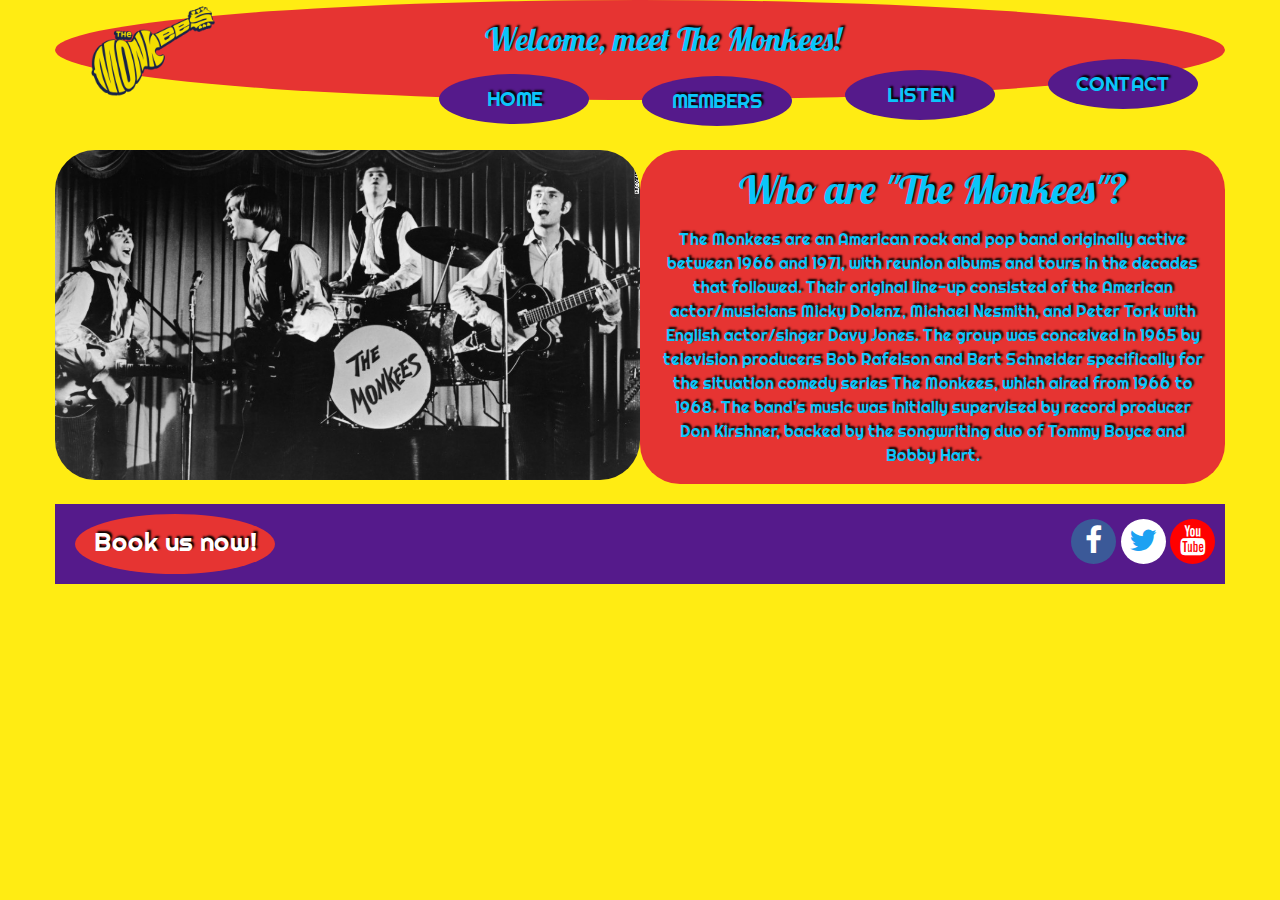
<file: index.html>
<!DOCTYPE html>
<html lang="en">

<head>
  <meta charset="UTF-8">
  <meta name="viewport" content="width=device-width,initial-scale=1">
  <link rel="stylesheet" href="https://stackpath.bootstrapcdn.com/bootstrap/4.3.1/css/bootstrap.min.css" type="text/css">
  <link rel="stylesheet" href="https://stackpath.bootstrapcdn.com/font-awesome/4.7.0/css/font-awesome.min.css" type="text/css">
  <!--
    <link rel="stylesheet" href="https://norbertasl.github.io/monkees-band-website/assets/css/style.css" type="text/css">
  -->
  <link rel="stylesheet" href="assets/css/style.css" type="text/css">

  <title>Monkees Home</title>
</head>

<body class="container">
  <header>
    <div class="row no-gutters header-container bg-colour-header-container">
      <a href="index.html" class="col-md-2 logo"></a>
      <div class="col-md-10">
        <div class="row no-gutters">
          <div class="col heading">
            <h1>Welcome, meet The Monkees!</h1>
          </div>
        </div>
        <div class="row no-gutters">
          <div class="col-md-0 col-lg-2">

          </div>
          <div class="col-md-12 col-lg-10">
            <ul class="list-inline bg-colour-nav nav">
              <li class="col-6 col-sm-3 list-inline-item nav-item-conrainer">
                <div class="nav-item nav-item-home">
                  <a href="index.html">Home</a>
                </div>
              </li>
              <li class="col-6 col-sm-3 list-inline-item nav-item-conrainer">
                <div class="nav-item nav-item-members">
                  <a href="members.html">Members</a>
                </div>
              </li>
              <li class="col-6 col-sm-3 list-inline-item nav-item-conrainer">
                <div class="nav-item nav-item-listen">
                  <a href="listen.html">Listen</a>
                </div>
              </li>
              <li class="col-6 col-sm-3 list-inline-item nav-item-conrainer">
                <div class="nav-item nav-item-contact">
                  <a href="contact.html">Contact</a>
                </div>
              </li>
            </ul>
          </div>
        </div>

      </div>
    </div>
  </header>
  <section>
    <div class="row no-gutters">
      <div class="col-sm-12 col-md-6 home-group-img">
        <img id="group-img" src="assets/images/monkees.jpg" alt="Monkees group image">
      </div>
      <div class="col-sm-12 col-md-6 home-group-history">
        <h1>Who are "The Monkees"?</h1>
        <p>The Monkees are an American rock and pop band originally active
          between 1966 and 1971, with reunion albums and tours in the decades
          that followed. Their original line-up consisted of the American
          actor/musicians Micky Dolenz, Michael Nesmith, and Peter Tork
          with English actor/singer Davy Jones. The group was conceived
          in 1965 by television producers Bob Rafelson and Bert Schneider
          specifically for the situation comedy series The Monkees, which
          aired from 1966 to 1968. The band's music was initially
          supervised by record producer Don Kirshner, backed
          by the songwriting duo of Tommy Boyce and Bobby Hart.</p>
      </div>
    </div>

  </section>
  <footer class="row no-gutters footer-container bg-colour-footer-container">
    <div class="col-6 footer-book-section">
      <div class="book-now-container">
        <a href="contact.html">
          <h3>Book us now!</h3>
        </a>
      </div>

    </div>
    <div class="col-6 footer-sicial-section">
      <ul class="list-inline social-links">
        <li class="list-inline-item">
          <a href="https://www.facebook.com/" target="_blank">
            <i class="fa fa-facebook icon-facebook"></i>
            <span class="sr-only">facebook</span>
          </a>
        </li>
        <li class="list-inline-item">
          <a href="https://twitter.com/" target="_blank">
            <i class="fa fa-twitter icon-twitter"></i>
            <span class="sr-only">twitter</span>
          </a>
        </li>
        <li class="list-inline-item">
          <a href="https://www.youtube.com/" target="_blank">
            <i class="fa fa-youtube icon-youtube"></i>
            <span class="sr-only">youtube</span>
          </a>
        </li>
      </ul>
    </div>
  </footer>
</body>

</html>
</file>
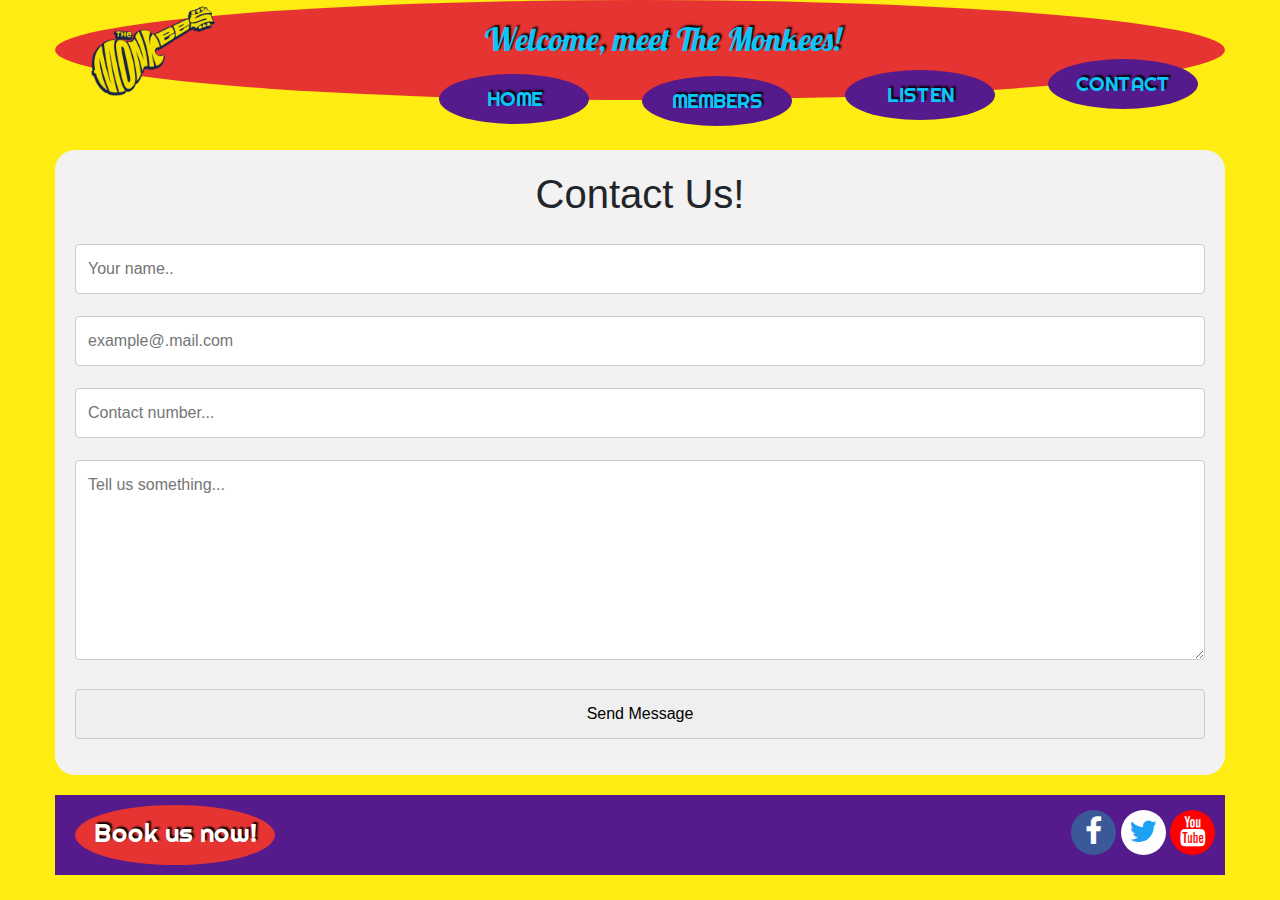
<file: contact.html>
<!DOCTYPE html>
<html lang="en">

<head>
  <meta charset="UTF-8">
  <meta name="viewport" content="width=device-width,initial-scale=1">
  <link rel="stylesheet" href="https://stackpath.bootstrapcdn.com/bootstrap/4.3.1/css/bootstrap.min.css" type="text/css">
  <link rel="stylesheet" href="https://stackpath.bootstrapcdn.com/font-awesome/4.7.0/css/font-awesome.min.css" type="text/css">
  <!--
    <link rel="stylesheet" href="https://norbertasl.github.io/monkees-band-website/assets/css/style.css" type="text/css">
  -->
  <link rel="stylesheet" href="assets/css/style.css" type="text/css">

  <title>Monkees Home</title>
</head>

<body class="container">
  <header>
    <div class="row no-gutters header-container bg-colour-header-container">
      <a href="index.html" class="col-md-2 logo"></a>
      <div class="col-md-10">
        <div class="row no-gutters">
          <div class="col heading">
            <h1>Welcome, meet The Monkees!</h1>
          </div>
        </div>
        <div class="row no-gutters">
          <div class="col-md-0 col-lg-2">

          </div>
          <div class="col-md-12 col-lg-10">
            <ul class="list-inline bg-colour-nav nav">
              <li class="col-6 col-sm-3 list-inline-item nav-item-conrainer">
                <div class="nav-item nav-item-home">
                  <a href="index.html">Home</a>
                </div>
              </li>
              <li class="col-6 col-sm-3 list-inline-item nav-item-conrainer">
                <div class="nav-item nav-item-members">
                  <a href="members.html">Members</a>
                </div>
              </li>
              <li class="col-6 col-sm-3 list-inline-item nav-item-conrainer">
                <div class="nav-item nav-item-listen">
                  <a href="listen.html">Listen</a>
                </div>
              </li>
              <li class="col-6 col-sm-3 list-inline-item nav-item-conrainer">
                <div class="nav-item nav-item-contact">
                  <a href="contact.html">Contact</a>
                </div>
              </li>
            </ul>
          </div>
        </div>

      </div>
    </div>
  </header>
  <section class="contact_form_container">
    <h1>Contact Us!</h1>
    <form action="#">
    <input type="text" id="name" placeholder="Your name.." required>
    <input type="email" id="email" placeholder="example@.mail.com" required>
    <input type="tel" id="number" placeholder="Contact number..." required>

    <textarea id="subject" placeholder="Tell us something..." style="height:200px" required></textarea>

    <input type="submit" value="Send Message">

  </form>
  </section>
  <footer class="row no-gutters footer-container bg-colour-footer-container">
    <div class="col-6 footer-book-section">
      <div class="book-now-container">
        <a href="contact.html">
          <h3>Book us now!</h3>
        </a>
      </div>

    </div>
    <div class="col-6 footer-sicial-section">
      <ul class="list-inline social-links">
        <li class="list-inline-item">
          <a href="https://www.facebook.com/" target="_blank">
            <i class="fa fa-facebook icon-facebook"></i>
            <span class="sr-only">facebook</span>
          </a>
        </li>
        <li class="list-inline-item">
          <a href="https://twitter.com/" target="_blank">
            <i class="fa fa-twitter icon-twitter"></i>
            <span class="sr-only">twitter</span>
          </a>
        </li>
        <li class="list-inline-item">
          <a href="https://www.youtube.com/" target="_blank">
            <i class="fa fa-youtube icon-youtube"></i>
            <span class="sr-only">youtube</span>
          </a>
        </li>
      </ul>
    </div>
  </footer>
</body>

</html>
</file>
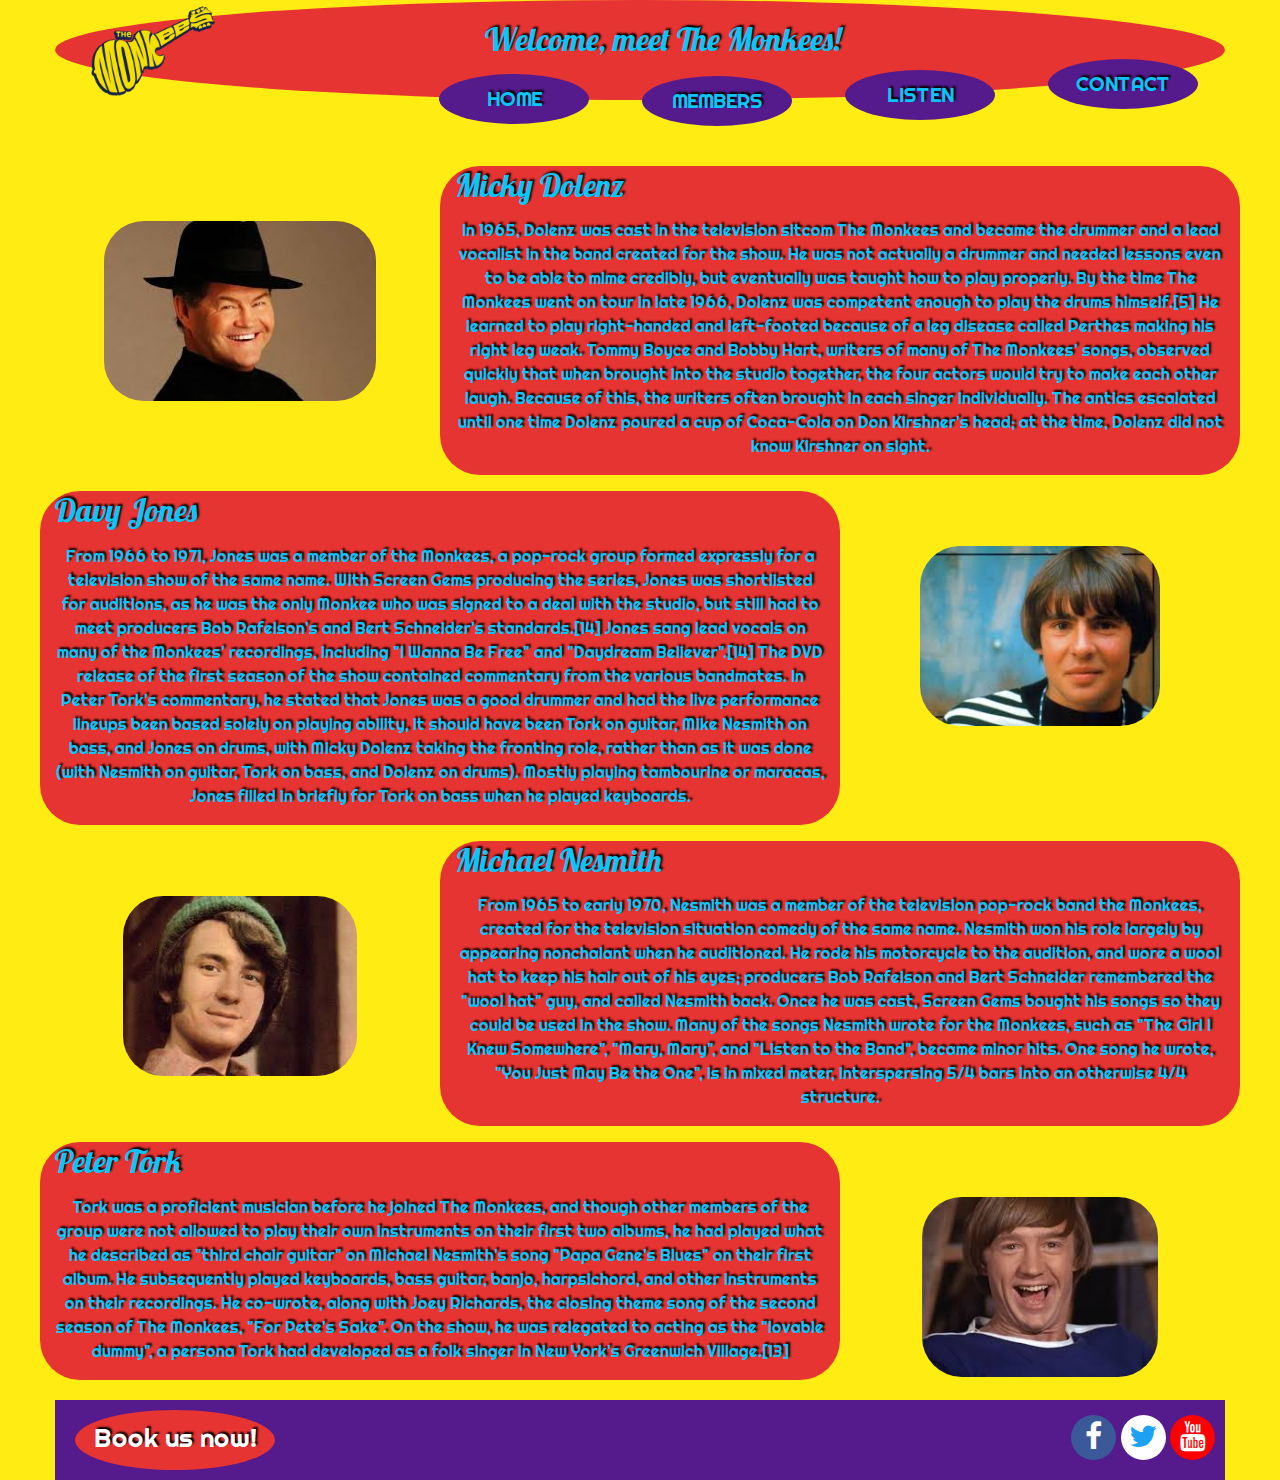
<file: members.html>
<!DOCTYPE html>
<html lang="en">

<head>
  <meta charset="UTF-8">
  <meta name="viewport" content="width=device-width,initial-scale=1">
  <link rel="stylesheet" href="https://stackpath.bootstrapcdn.com/bootstrap/4.3.1/css/bootstrap.min.css" type="text/css">
  <link rel="stylesheet" href="https://stackpath.bootstrapcdn.com/font-awesome/4.7.0/css/font-awesome.min.css" type="text/css">
  <!--
    <link rel="stylesheet" href="https://norbertasl.github.io/monkees-band-website/assets/css/style.css" type="text/css">
  -->
  <link rel="stylesheet" href="assets/css/style.css" type="text/css">

  <title>Monkees Home</title>
</head>

<body class="container">
  <header>
    <div class="row no-gutters header-container bg-colour-header-container">
      <a href="index.html" class="col-md-2 logo"></a>
      <div class="col-md-10">
        <div class="row no-gutters">
          <div class="col heading">
            <h1>Welcome, meet The Monkees!</h1>
          </div>
        </div>
        <div class="row no-gutters">
          <div class="col-md-0 col-lg-2">

          </div>
          <div class="col-md-12 col-lg-10">
            <ul class="list-inline bg-colour-nav nav">
              <li class="col-6 col-sm-3 list-inline-item nav-item-conrainer">
                <div class="nav-item nav-item-home">
                  <a href="index.html">Home</a>
                </div>
              </li>
              <li class="col-6 col-sm-3 list-inline-item nav-item-conrainer">
                <div class="nav-item nav-item-members">
                  <a href="members.html">Members</a>
                </div>
              </li>
              <li class="col-6 col-sm-3 list-inline-item nav-item-conrainer">
                <div class="nav-item nav-item-listen">
                  <a href="listen.html">Listen</a>
                </div>
              </li>
              <li class="col-6 col-sm-3 list-inline-item nav-item-conrainer">
                <div class="nav-item nav-item-contact">
                  <a href="contact.html">Contact</a>
                </div>
              </li>
            </ul>
          </div>
        </div>

      </div>
    </div>
  </header>
  <section>
    <div class="row no-gutters">
      <div class="row mt-3 members-bio-container">
        <div class="col-0 col-md-4 members-image-container ">
          <img id="md-pic" class="members-image" src="assets/images/md.jpg" alt="Micky Dolenz picture">
        </div>
        <div class="col-12 col-md-8 members-bio">
          <h2>Micky Dolenz</h2>
          <p>In 1965, Dolenz was cast in the television sitcom The Monkees and became the drummer and a lead vocalist in the band created for the show. He was not actually a drummer and needed lessons even to be able to mime credibly, but eventually
            was taught how to play properly. By the time The Monkees went on tour in late 1966, Dolenz was competent enough to play the drums himself.[5] He learned to play right-handed and left-footed because of a leg disease called Perthes making
            his right leg weak. Tommy Boyce and Bobby Hart, writers of many of The Monkees' songs, observed quickly that when brought into the studio together, the four actors would try to make each other laugh. Because of this, the writers often
            brought in each singer individually. The antics escalated until one time Dolenz poured a cup of Coca-Cola on Don Kirshner's head; at the time, Dolenz did not know Kirshner on sight.</p>

        </div>
      </div>
      <div class="row mt-3 members-bio-conrainer">
        <div class="col-12 col-md-8 members-bio">
          <h2>Davy Jones</h2>
          <p>From 1966 to 1971, Jones was a member of the Monkees, a pop-rock group formed expressly for a television show of the same name. With Screen Gems producing the series, Jones was shortlisted for auditions, as he was the only Monkee who was
            signed to a deal with the studio, but still had to meet producers Bob Rafelson's and Bert Schneider's standards.[14] Jones sang lead vocals on many of the Monkees' recordings, including "I Wanna Be Free" and "Daydream Believer".[14] The
            DVD release of the first season of the show contained commentary from the various bandmates. In Peter Tork's commentary, he stated that Jones was a good drummer and had the live performance lineups been based solely on playing ability, it
            should have been Tork on guitar, Mike Nesmith on bass, and Jones on drums, with Micky Dolenz taking the fronting role, rather than as it was done (with Nesmith on guitar, Tork on bass, and Dolenz on drums). Mostly playing tambourine or
            maracas, Jones filled in briefly for Tork on bass when he played keyboards.
          </p>
        </div>
        <div class="col-0 col-md-4 members-image-container">
          <img id="dj-pic" class="members-image" src="assets/images/dj.jpg" alt="Davy Jones picture">
        </div>
      </div>
      <div class="row mt-3 members-bio-conrainer">
        <div class="col-0 col-md-4 members-image-container">
          <img id="mn-pic" class="members-image" src="assets/images/mn.jpg" alt="Michael Nesmith picture">
        </div>
        <div class="col-12 col-md-8 members-bio">
          <h2>Michael Nesmith</h2>
          <p>From 1965 to early 1970, Nesmith was a member of the television pop-rock band the Monkees, created for the television situation comedy of the same name. Nesmith won his role largely by appearing nonchalant when he auditioned. He rode his
            motorcycle to the audition, and wore a wool hat to keep his hair out of his eyes; producers Bob Rafelson and Bert Schneider remembered the "wool hat" guy, and called Nesmith back.
            Once he was cast, Screen Gems bought his songs so they could be used in the show. Many of the songs Nesmith wrote for the Monkees, such as "The Girl I Knew Somewhere", "Mary, Mary", and "Listen to the Band", became minor hits. One song he
            wrote, "You Just May Be the One", is in mixed meter, interspersing 5/4 bars into an otherwise 4/4 structure.
          </p>

        </div>
      </div>
      <div class="row mt-3 members-bio-conrainer">
        <div class="col-12 col-md-8 members-bio">
          <h2>Peter Tork</h2>
          <p>Tork was a proficient musician before he joined The Monkees, and though other members of the group were not allowed to play their own instruments on their first two albums, he had played what he described as "third chair guitar" on
            Michael Nesmith's song "Papa Gene's Blues" on their first album. He subsequently played keyboards, bass guitar, banjo, harpsichord, and other instruments on their recordings. He co-wrote, along with Joey Richards, the closing theme song
            of the second season of The Monkees, "For Pete's Sake". On the show, he was relegated to acting as the "lovable dummy", a persona Tork had developed as a folk singer in New York's Greenwich Village.[13]</p>

        </div>
        <div class="col-0 col-md-4 members-image-container">
          <img id="pt-pic" class="members-image" src="assets/images/pt.jpg" alt="Peter Tork picture">
        </div>
      </div>
    </div>

  </section>
  <footer class="row no-gutters footer-container bg-colour-footer-container">
    <div class="col-6 footer-book-section">
      <div class="book-now-container">
        <a href="contact.html">
          <h3>Book us now!</h3>
        </a>
      </div>

    </div>
    <div class="col-6 footer-sicial-section">
      <ul class="list-inline social-links">
        <li class="list-inline-item">
          <a href="https://www.facebook.com/" target="_blank">
            <i class="fa fa-facebook icon-facebook"></i>
            <span class="sr-only">facebook</span>
          </a>
        </li>
        <li class="list-inline-item">
          <a href="https://twitter.com/" target="_blank">
            <i class="fa fa-twitter icon-twitter"></i>
            <span class="sr-only">twitter</span>
          </a>
        </li>
        <li class="list-inline-item">
          <a href="https://www.youtube.com/" target="_blank">
            <i class="fa fa-youtube icon-youtube"></i>
            <span class="sr-only">youtube</span>
          </a>
        </li>
      </ul>
    </div>
  </footer>
</body>

</html>
</file>
<file: assets/css/style.css>
@import url('https://fonts.googleapis.com/css?family=Lobster:100,200,300,400,500,600,700|Righteous:100,200,300,400,500,600,700');
/*------Colours */
.container {
  background-color: #ffec13;
}
.bg-colour-header-container{
  background-color: #e63432;
}
.nav-item{
  background-color: #551a8b;
}
.nav-item a{
  color: #0ac5fa;
}
.heading h1, h2, h5{
  color: #0ac5fa;
}

.bg-colour-footer-container{
  background-color: #551a8b;
}
/*----------------Image imports */
.logo {
  background: url("../images/monkees-logo.png");
}

/*----------------Spacial paddings/margins/text */
h1, h2, h3, h4, h5{
  margin: 0;
}
.container{
  padding-right: 15px;
  padding-left: 15px;
  margin-right: auto;
  margin-left: auto;
  max-width: 1200px;
  align-content: center;
}
/*--------------------------------Header including nav */
header {
  margin: 0;
}
.header-container{
  height: 100px;
  border-radius: 50%;
  margin-bottom: 50px;
}
.logo {
  background-repeat:no-repeat;
  background-size:contain;
  background-position: center;
  min-height: 100px;
}
.heading{
  margin: 0;
  height: 50px;
  max-height: 50px;
  text-align: center;
}
.heading h1{
  padding-top: 20px;
  padding-right: 150px;
  font-family: "Lobster", sans-serif;
  font-size: 2em;
  text-shadow: #000 2px -2px 2px;
}

.nav{
  /*removes the remaining spaces between manu items*/
  font-size: 0px;

  margin: 0;
  height: 50px;
}
.nav-item-conrainer{
  height: 60px;
  padding: 0px;
  align-content: center;

}
.nav-item{
  text-align: center;
  width: 150px;
  height: 50px;
  border-radius: 50%;
  padding-top: 10px;

  margin: 0 auto;
  position: relative;

}
/*Makes nav buttons follow the curve*/
.nav-item-home{
  margin-top: 24px;
}
.nav-item-members{
  margin-top: 26px;
}
.nav-item-listen{
  margin-top: 20px;
}
.nav-item-contact{
  margin-top: 8px;
}

.nav-item a{
  font-family: "Righteous", sans-serif;
  text-decoration: none;
  font-size: 20px;
  text-transform: uppercase;
  text-shadow: #000 2px -2px 2px;
  width: 100%;
  height: 100%;
}
.nav-item a:hover{
  font-size: 24px;
  text-shadow: #000 4px -4px 4px;

}
/*Removes build in margin*/
.list-inline-item:not(:last-child){
  margin: 0;
}

/*----------------------Footer--*/
.footer-container{
  padding: 0;
  height: 80px;
  margin: 0;
  margin-top: 20px;
}
.book-now-container{
  margin-top: 10px;
  padding-left: 20px;
}


.footer-book-section a{
  text-decoration:none;
}

.book-now-container a h3{

  font-family: "Righteous", sans-serif;
  font-size: 26px;
  height: 60px;
  width: 200px;
  text-align: center;
  padding-top: 12px;
  border-radius: 50%;
  background-color: #e63432;
  color: #fff;
  text-shadow: #000 2px -2px 2px;
}

.book-now-container:hover{
  margin-top: 2px;
  padding-left: 10px;
}
.book-now-container:hover a h3{
  height: 75px;
  width: 220px;
  padding-top: 16px;
  font-size:32px;
  text-shadow: #000 4px -4px 4px;
}


.social-links{
  padding-top: 15px;
  padding-bottom: 15px;
  position: absolute;
  right: 10px;

}
.social-links li a i{
  width: 45px;
  height: 45px;
  padding: 18px 0;
  border-radius: 50%;
  font-size: 30px;
  line-height: 7px;
  text-align: center;
}
.social-links li a i:hover{
  width: 55px;
  height: 55px;
  font-size: 35px;
  padding-top: 22px;
}
.icon-youtube{
  color: #fff;
  background: #ff0000;
}
.icon-twitter{
  color: #1da1f2;
  background: #fff;
}
.icon-facebook{
  color: #fff;
  background: #3b5998;
}
/*----------------------Home section styling--*/

.home-group-img{
  max-height: 330px;
  overflow: hidden;
}
.home-group-img img{
    max-width:100%;
    border-radius: 40px;
}
.home-group-history{
  background-color: #E63432;
  border-radius: 40px;
}
.home-group-history h1,p{
  padding-top: 15px;
  color: #0ac5fa;
  text-shadow: #000 2px -2px 2px;
  text-align: center;
}
.home-group-history h1{
  font-family: "Lobster", sans-serif;
}
.home-group-history p{
  font-family: "Righteous", sans-serif;
  padding-left: 20px;
  padding-right: 20px;
}

/*----------------------Members section styling--*/


.members-image-container{
  padding-top: 10px;
  height: 100%;
  width: 100%;
  overflow: hidden;
  text-align: center;
}
.members-image-container img{
  overflow: hidden;
  max-width:100%;
  max-height: 180px;
  border-radius: 40px;
  transform: translateY(25%);
}

.members-bio{
  background-color: #e63432;
  border-radius: 40px;
}
.members-bio h2{
  font-family: "Lobster", sans-serif;
  color: #0ac5fa;
  text-shadow: #000 2px -2px 2px;
}
.members-bio p{
  font-family: "Righteous", sans-serif;
}
/*----------------------Listen section styling--*/
.song{
  background-color: #e63432;
  border-radius: 40px;
  text-align: center;
  padding-top: 10px;
  padding-bottom: 10px;
  margin-top: 10px;
}
.song-title{
  font-family: "Righteous", sans-serif;
  text-shadow: #000 2px -2px 2px;
}
.media-section h2{
  background-color: #e63432;
  border-radius: 40px 40px 0px 0px;
  font-family: "Lobster", sans-serif;
  text-shadow: #000 2px -2px 2px;
}

/*----------------------Contact Page styling--*/
/* Add a background color and some padding around the form */
.contact_form_container{
  border-radius: 20px;
  background-color: #f2f2f2;
  padding: 20px;
}
.contact_form_container h1{
  padding-bottom: 20px;
  text-align: center;
}

/* Style inputs select elements and textareas */
.contact_form_container input, select, textarea {
  width: 100%; /* Full width */
  padding: 12px; /* Some padding */
  border: 1px solid #ccc; /* Gray border */
  border-radius: 4px; /* Rounded borders */
  box-sizing: border-box; /* Make sure that padding and width stays in place */
  margin-top: 6px; /* Add a top margin */
  margin-bottom: 16px; /* Bottom margin */
  resize: vertical /* Allow the user to vertically resize the textarea (not horizontally) */
}
/* When moving the mouse over the submit button, add a blue color */
.contact_form_container input[type=submit]:hover {
  background-color: #0ac5fa;
}


/*----------------------Media--*/
@media (max-width: 767px) {
  .header-container{
    height: 180px;
  }
  .heading h1{
    padding-top: 0px;
    padding-right: 0px;
  }
  .nav-item-home{
    margin-top: -20px;
  }
  .nav-item-members{
    margin-top: -4px;
  }
  .nav-item-listen{
    margin-top: 14px;
  }
  .nav-item-contact{
    margin-top: -15px;
  }
  .members-image-container{
    display: none;
  }
  .members-bio h2{
    text-align: center;
}

}
@media (max-width: 575px) {
  .header-container{
    margin-bottom: 110px;
  }
  .nav-item{
    margin-top:10px;
  }
  .nav-item-home,
  .nav-item-listen{
    float:right;
    margin-right: 4px;
  }
  .nav-item-members,
  .nav-item-contact{
      float:left;
      margin-left: 4px;
  }
}
</file>
